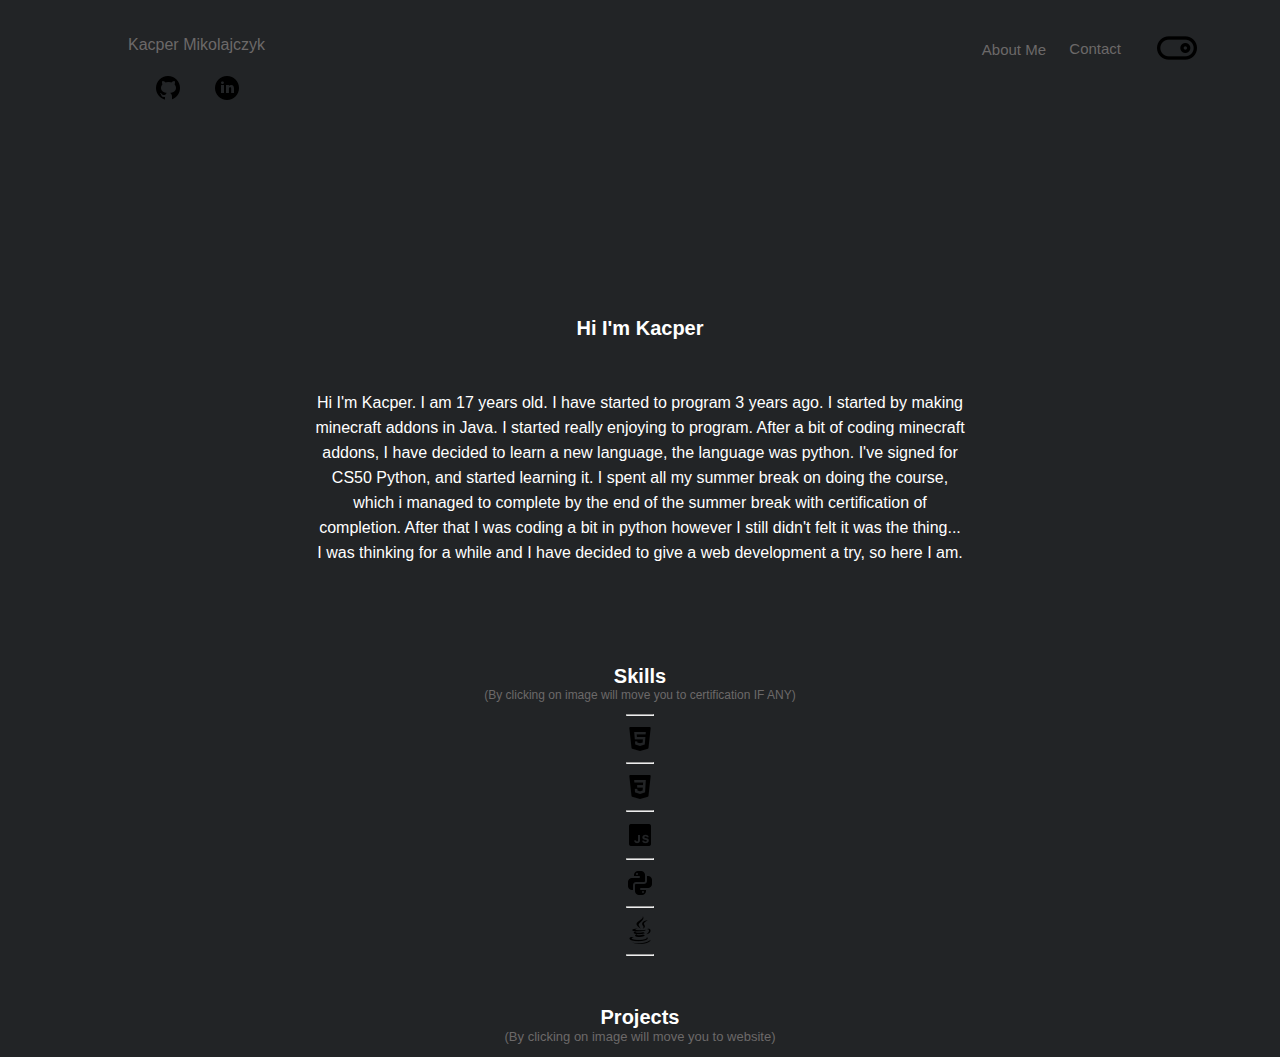
<file: index.html>
<!DOCTYPE html>
<html lang="en">
<head>
    <meta charset="UTF-8">
    <meta http-equiv="X-UA-Compatible" content="IE=edge">
    <meta name="viewport" content="width=device-width, initial-scale=1.0">
    <link rel="stylesheet" href="css/style.css">
    <script src="js/app.js"></script>
    <title>Kacper | Portfolio</title>
</head>
<!-- FIX SWTICHER, WHITE THINGS ARE NOT GOING DARK-->
<body bgcolor="#222426">
    <nav class="navbar">
        <p class="nav_title" onclick="location.href = '#'">Kacper Mikolajczyk</p>
        <button class="nav_item" id="about" onclick="location.href ='#'">About Me</button>
        <button class="nav_item" id="contact" onclick="location.href ='sub/contact.html'">Contact</button>
        <button class="nav_item" id="white_switch" onclick="switcher()"></button>
        <button class="nav_item" id="black_switch" onclick="switcher()"></button>
        <img class="name_item" id="github" src="assets/github.png" alt="github"
        onclick="location.href='https://github.com/KacpersDev'">
        <img class="name_item" id="linkedin" src="assets/linkedin.png" alt="linkedin"
        onclick="location.href='https://www.linkedin.com/in/kacper-mikolajczyk-ba823a234/'">
        <button class="nav_item" id="bar" onclick="barClick()"></button>
        <button class="bar_item" id="bar-about" onclick="location.href = '#'">About Me</button>
        <button class="bar_item" id="bar-contact" onclick="location.href = 'sub/contact.html'">Contact</button>
    </nav>
    <main class="about">
        
        <p class="about_title" id="about-title">Hi I'm Kacper</p>
        <p class="about_description" id="about-description">
            Hi I'm Kacper. I am 17 years old.
            I have started to program 3 years ago. I started by making minecraft addons in Java.
            I started really enjoying to program. After a bit of coding minecraft addons, I have decided 
            to learn a new language, the language was python. I've signed for CS50 Python, and started learning it.
            I spent all my summer break on doing the course, which i managed to complete by the end of the summer break with certification of completion.
            After that I was coding a bit in python however I still didn't felt it was the thing...
            I was thinking for a while and I have decided to give a web development a try, so here I am.
        </p>
    </main>
    <div class="skills">
        <p class=skills_title id="skills-title">Skills</p>
        <p class="skills_description">(By clicking on image will move you to certification IF ANY)</p>
        <hr class="skills_hr">
        <img class="skill_image" id="html" src="assets/html.png" alt="html">
        <hr class="skills_hr">
        <img class="skill_image" id="css" src="assets/css.png" alt="html">
        <hr class="skills_hr">
        <img class="skill_image" id="javascript" src="assets/javascript.png" alt="html">
        <hr class="skills_hr">
        <img class="skill_image" id="python" src="assets/python.png" alt="html"
        onclick="location.href ='https://certificates.cs50.io/34b986a5-d8af-40e1-8d6f-9365cd24f65f.pdf?size=letter'">
        <hr class="skills_hr">
        <img class="skill_image" id="java" src="assets/java.png" alt="html">
        <hr class="skills_hr">
    </div>
    <div class="projects">
        <p class="projects_title" id="projects-title">Projects</p>
        <p class="projects_description" id="projects-description">(By clicking on image will move you to website)</p>
    </div>
</body>
</html>
</file>
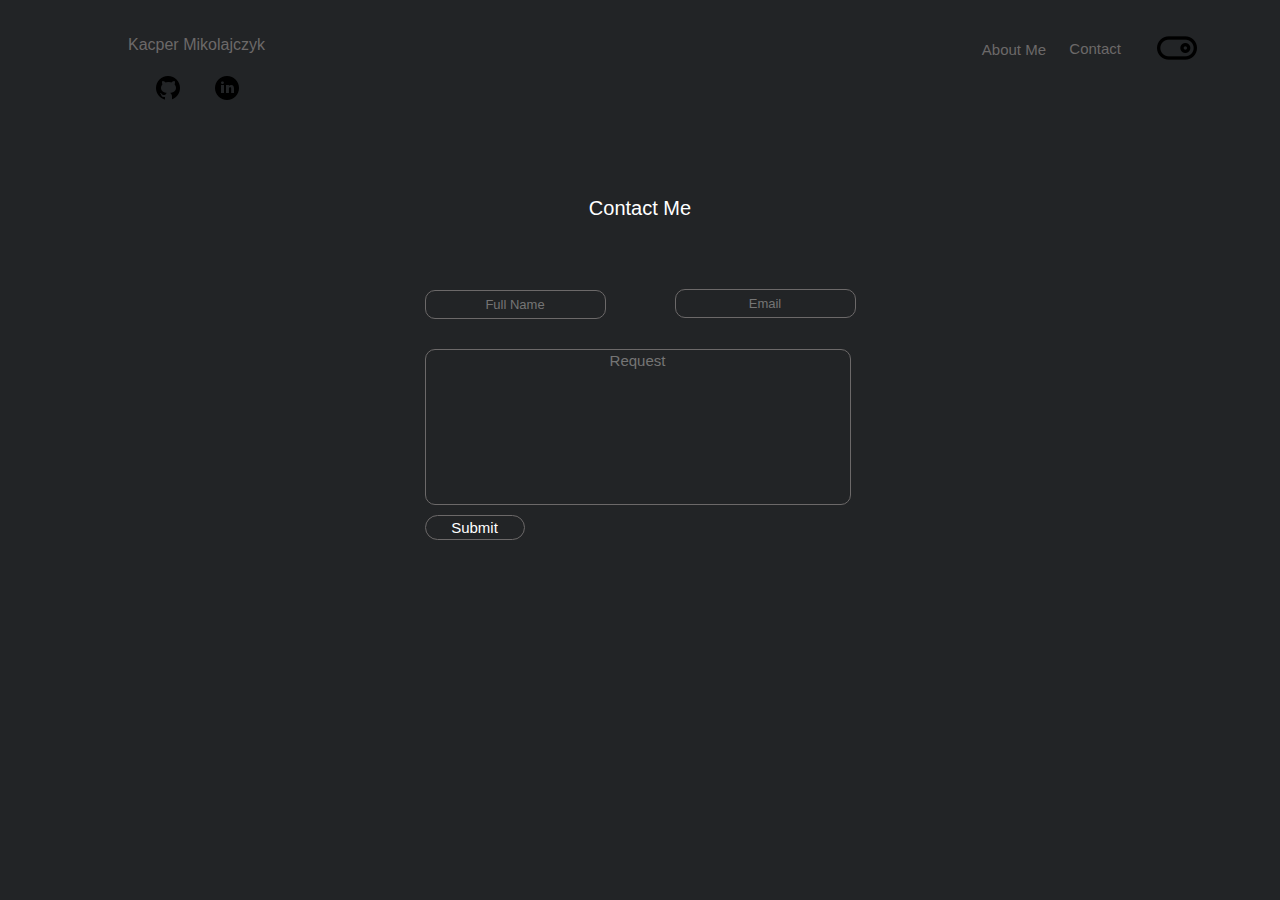
<file: sub/contact.html>
<!DOCTYPE html>
<html lang="en">
<head>
    <meta charset="UTF-8">
    <meta http-equiv="X-UA-Compatible" content="IE=edge">
    <meta name="viewport" content="width=device-width, initial-scale=1.0">
    <link rel="stylesheet" href="../css/style.css">
    <script src="../js/app.js"></script>
    <title>Kacper | Portfolio</title>
</head>
<body bgcolor="#222426">
    <nav class="navbar">
        <p class="nav_title" onclick="location.href = '../index.html'">Kacper Mikolajczyk</p>
        <button class="nav_item" id="about" onclick="location.href ='../index.html'">About Me</button>
        <button class="nav_item" id="contact" onclick="location.href ='#'">Contact</button>
        <button class="nav_item" id="white_switch" onclick="colorSwitch()"></button>
        <button class="nav_item" id="black_switch" onclick="colorSwitch()"></button>
        <img class="name_item" id="github" src="../assets/github.png" alt="github"
        onclick="location.href='https://github.com/KacpersDev'">
        <img class="name_item" id="linkedin" src="../assets/linkedin.png" alt="linkedin"
        onclick="location.href='https://www.linkedin.com/in/kacper-mikolajczyk-ba823a234/'">
        <button class="nav_item" id="bar" onclick="barClick()"></button>
        <button class="bar_item" id="bar-about" onclick="location.href = '../index.html'">About Me</button>
        <button class="bar_item" id="bar-contact" onclick="location.href = '#'">Contact</button>
    </nav>
    <div class="contact">
        <p class="contact_title" id="contact-title">Contact Me</p>
        <input class="name" id="name" placeholder="Full Name" type="text" required>
        <input class="email" id="email" placeholder="Email" type="text" required>
        <textarea class="text" placeholder="Request" name="textarea" id="textarea" required></textarea>
        <input class="submit_button" type="submit" name="submit_button" id="submit"
        onclick="submitButton()">
    </div>
</body>
</html>
</file>
<file: css/style.css>
::-webkit-scrollbar {
    width: 10px;
  }
  
  /* Track */
  ::-webkit-scrollbar-track {
    background: #222426; 
  }
   
  /* Handle */
  ::-webkit-scrollbar-thumb {
    background: rgb(108, 105, 105); 
  }
  
  /* Handle on hover */
  ::-webkit-scrollbar-thumb:hover {
    background: rgb(108, 105, 105); 
  }

.navbar {
    margin: 10px;
    padding: 10px;
}

.nav_item {
    display: grid;
    margin-left: auto;
    margin-right: 100px;
    background: none;
    border: none;
    font-family: -apple-system, BlinkMacSystemFont, 'Segoe UI', Roboto, Oxygen, Ubuntu, Cantarell, 'Open Sans', 'Helvetica Neue', sans-serif;
    font-size: 15px;
    color: rgb(108, 105, 105);
}

.nav_item:hover {
    color: black;    
    cursor: pointer;
}

.nav_title {
    font-family: -apple-system, BlinkMacSystemFont, 'Segoe UI', Roboto, Oxygen, Ubuntu, Cantarell, 'Open Sans', 'Helvetica Neue', sans-serif;
    color: rgb(108, 105, 105);
    width: 150px;
    margin-left: 100px;
}

.nav_title:hover {
    color: black;
    cursor: pointer;
}

#about {
    margin-top: -30px;
    margin-right: 200px;
}

#contact {
    margin-top: -20px;
    margin-right: 125px;
}

.main_title {
    margin-top: 100px;
    color: white;
    font-size: 30px;
    text-align: center;    
    font-family:'Lucida Sans', 'Lucida Sans Regular', 'Lucida Grande', 'Lucida Sans Unicode', Geneva, Verdana, sans-serif;
    font-weight: bold;
}

.main_hr {
    margin-top: 50px;
    max-width: 550px;
}

.switcher {
    width: 50px;
    height: 50px;
    background-image: url('../assets/switcher_black.png');
    display: grid;
    margin-left: auto;
    margin-right: 10px;
    margin-top: -34px;
}

.switcher:hover {
    cursor: pointer;
}

#white_switch {
    width: 50px;
    height: 50px;
    background-image: url('../assets/switcher_white.png');
    margin-right: 50px;
    margin-top: -35px;
}

#black_switch {
    width: 50px;
    height: 50px;
    background-image: url('../assets/switcher_black.png');
    margin-right: 50px;
    margin-top: -50px;
    visibility: hidden;
}

#github {
    margin-left: 125px;
}

#linkedin {
    margin-left: 25px;
}

.name_item:hover {
    cursor: pointer;
}

.about {
    margin-top: 150px;
}

.about_title {
    animation: mymove;
    text-align: center;
    color: white;
    margin-top: 75px;
    font-size: 20px;
    font-family: -apple-system, BlinkMacSystemFont, 'Segoe UI', Roboto, Oxygen, Ubuntu, Cantarell, 'Open Sans', 'Helvetica Neue', sans-serif;
    font-weight: bold;
}

.about_description {
    text-align: center;
    margin-top: 50px;
    color: white;
    font-family: -apple-system, BlinkMacSystemFont, 'Segoe UI', Roboto, Oxygen, Ubuntu, Cantarell, 'Open Sans', 'Helvetica Neue', sans-serif;
    margin-left: auto;
    margin-right: auto;
    max-width: 650px;
    line-height: 25px;
}

.skills_title {
    color: white;
    margin-top: 100px;
    text-align: center;
    font-family: -apple-system, BlinkMacSystemFont, 'Segoe UI', Roboto, Oxygen, Ubuntu, Cantarell, 'Open Sans', 'Helvetica Neue', sans-serif;
    font-size: 20px;
    font-weight: bold;
}

.skills_description {
    margin-top: -20px;
    text-align: center;
    font-size: 12px;
    color: rgb(108, 105, 105);
    font-family: -apple-system, BlinkMacSystemFont, 'Segoe UI', Roboto, Oxygen, Ubuntu, Cantarell, 'Open Sans', 'Helvetica Neue', sans-serif;
}

.skill_image {
    display: grid;
    margin-left: auto;
    margin-right: auto;
}

.skill_image:hover {
    cursor: pointer;
}

.skills_hr {
    width: 2%;
}

#bar {
    width: 30px;
    height: 30px;
    background: url('../assets/icon-bar.png');
    border: none;
    margin-top: -70px;
    visibility: hidden;
    margin-right: 50px;
}

.bar_item {
    visibility: hidden;
    margin-top: 20px;
    display: grid;
    margin-left: auto;
    margin-right: 20px;
    width: 100px;
    height: 25px;
    border: none;
    background: none;
    color: white;
    font-family: -apple-system, BlinkMacSystemFont, 'Segoe UI', Roboto, Oxygen, Ubuntu, Cantarell, 'Open Sans', 'Helvetica Neue', sans-serif;
}

.bar_item:hover {
    cursor: pointer;
    color: rgb(108, 105, 105);
}

#bar:hover {
    cursor: pointer;
}

.projects_title {
    margin-top: 50px;
    color: white;
    text-align: center;
    font-size: 20px;
    font-family: -apple-system, BlinkMacSystemFont, 'Segoe UI', Roboto, Oxygen, Ubuntu, Cantarell, 'Open Sans', 'Helvetica Neue', sans-serif;
    font-weight: bold;
}

.projects_description {
    margin-top: -20px;
    text-align: center;
    font-size: 13px;
    font-family: -apple-system, BlinkMacSystemFont, 'Segoe UI', Roboto, Oxygen, Ubuntu, Cantarell, 'Open Sans', 'Helvetica Neue', sans-serif;
    color: rgb(108, 105, 105);
}

/*CONTACT.HTML */

.contact_title {
    font-size: 20px;
    text-align: center;
    font-family: -apple-system, BlinkMacSystemFont, 'Segoe UI', Roboto, Oxygen, Ubuntu, Cantarell, 'Open Sans', 'Helvetica Neue', sans-serif;
    color: white;
}

.contact {
    display: grid;
    justify-content: center;
}

.name {
    margin-top: 50px;
    text-align: center;
    margin-right: 200px;
    max-width: 175px;
    background-color: #222426;
    border:1px solid rgb(108, 105, 105);
    border-radius: 10px;
    font-family: -apple-system, BlinkMacSystemFont, 'Segoe UI', Roboto, Oxygen, Ubuntu, Cantarell, 'Open Sans', 'Helvetica Neue', sans-serif;
    font-size: 13px;
    color: white;
    height: 25px;
}

.email {
    margin-top: -30px;
    margin-left: 250px;
    max-width: 175px;
    text-align: center;
    background-color: #222426;
    border:1px solid rgb(108, 105, 105);
    border-radius: 10px;
    font-family: -apple-system, BlinkMacSystemFont, 'Segoe UI', Roboto, Oxygen, Ubuntu, Cantarell, 'Open Sans', 'Helvetica Neue', sans-serif;
    font-size: 13px;
    color: white;
    height: 25px;
}

.text {
    margin-top: 30px;
    resize: none;
    width: 420px;
    height: 150px;
    background-color: #222426;
    border:1px solid rgb(108, 105, 105);
    border-radius: 10px;
    color: white;
    font-family: -apple-system, BlinkMacSystemFont, 'Segoe UI', Roboto, Oxygen, Ubuntu, Cantarell, 'Open Sans', 'Helvetica Neue', sans-serif;
    font-size: 15px;
    text-align: center;
}

.submit_button {
    margin-top: 10px;
    background-color: #222426;
    border: 1px solid rgb(108, 105, 105);
    color: white;
    font-family: -apple-system, BlinkMacSystemFont, 'Segoe UI', Roboto, Oxygen, Ubuntu, Cantarell, 'Open Sans', 'Helvetica Neue', sans-serif;
    font-size: 15px;
    border-radius: 15px;
    width: 100px;
    height: 25px;
}

.submit_button:hover {
    cursor: pointer;
}

/* TODO CONTACT.HTML RESPONSIVE */
@media only screen and (max-width: 750px) {

    #about, #contact {
        visibility: hidden;
    }

    #bar {
        visibility: visible;
        margin-top: -60px;
    }

    .nav_title {
        margin-left: 50px;
    }

    #white_switch, #black_switch {
        position: absolute;
        margin-top: 30px;
        margin-left: 90px;
    }

    #github {
        margin-left: 70px;
        margin-top: -300px;
    }
}

@media only screen and (max-width: 320px) {
    .nav_title {
        margin-left: -5px;
    }

    #github {
        margin-left: 10px;
        margin-top: -15px;
    }

    #bar {
        margin-right: 35px;
        margin-top: -90px;
    }

    #white_switch, #black_switch {
        position: fixed;
        margin-top: 45px;
        margin-left: 45px;
    }
}

@media only screen and (max-width: 500px) {
    .name {
        margin-top: -5px;
        margin-left: 0px;
        min-width: 60%;
        margin-left: auto;
        margin-right: auto;
    }

    .email {
        margin-top: 10px;
        margin-left: 0;
        min-width: 60%;
        margin-left: auto;
        margin-right: auto;
    }

    .text {
        margin-top: 10px;
        max-width: 60%;
        margin-left: auto;
        margin-right: auto;
    }

    .submit_button {
        margin-left: auto;
        margin-right: auto;
        width: 500px;
        max-width: 60%;
    }
}

@media only screen and (max-width: 360px) {

    .nav_title {
        margin-left: 5px;
    }

    #github {
        margin-left: 20px;
        margin-top: -15px;
    }

    #bar {
        margin-right: 35px;
        margin-top: -62px;
    }

    #white_switch, #black_switch {
        position: fixed;
        margin-top: 45px;
        margin-left: 40px;
    }
}

/*@keyframes move { 100%{ left: 50px; top: 0px; } 100%{ left: 45%; top: 30%; background-color:coral; border-radius: 10px; width: 100px}};
</file>
